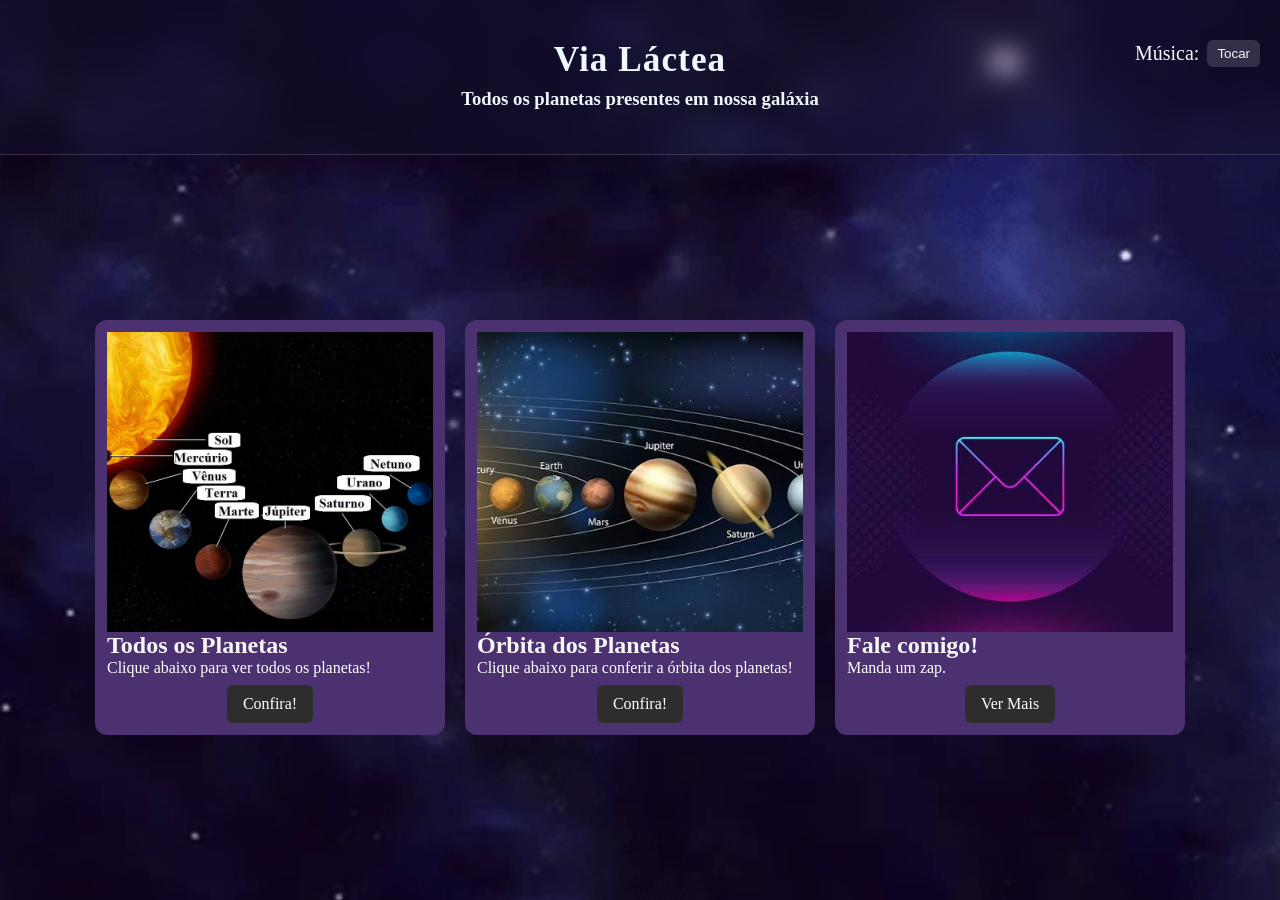
<file: index.html>
<!DOCTYPE html>
<html lang="pt-br">
<head>
    <meta charset="UTF-8">
    <meta name="viewport" content="width=device-width, initial-scale=1.0">
    <title>Site Mais ou Menos</title>
    <link rel="stylesheet" href="style.css">
</head>

<script> /*só pra testar professor*/
    function toggleMusica() {
        const audio = document.getElementById('bg-music');
        const btn = document.getElementById('play');

        if (audio.paused) {
            audio.play();
            btn.textContent = 'Tocando';
        } else {
            audio.pause();
            btn.textContent = 'Pausada';
        }
    }
</script>

<body>
    <header>
    <div class="musica">
        <span>Música:</span>
        <button id="play" onclick="toggleMusica()">Tocar</button>
    </div>

    <h1>Via Láctea</h1>
    <h3>Todos os planetas presentes em nossa galáxia</h3>

    <audio id="bg-music" src="Sky.mp3" loop></audio>
</header>

    <main>
    <div class="cards">
        <div class="card">
            <div class="card-itens">
                <img src="Planetas.jpg" alt="Todos os planetas da Via Láctea">
                <h2>Todos os Planetas</h2>
                <p>Clique abaixo para ver todos os planetas!</p>
                <a href="planetas.html" class="btn">Confira!</a>
            </div>
        </div>

        <div class="card">
            <div class="card-itens">
                <img src="orbitatitulo.jpg" alt="Órbita dos planetas">
                <h2>Órbita dos Planetas</h2>
                <p>Clique abaixo para conferir a órbita dos planetas!</p>
                <a href="orbita.html" class="btn">Confira!</a>
            </div>
        </div>

        <div class="card">
            <div class="card-itens">
                <img src="contatos.jpg" alt="Todos os planetas da Via Láctea">
                <h2>Fale comigo!</h2>
                <p>Manda um zap.</p>
                <a href="zap.html" class="btn">Ver Mais</a>
            </div>
        </div>
    </div>
</main>
    
</body>
</html>
</file>
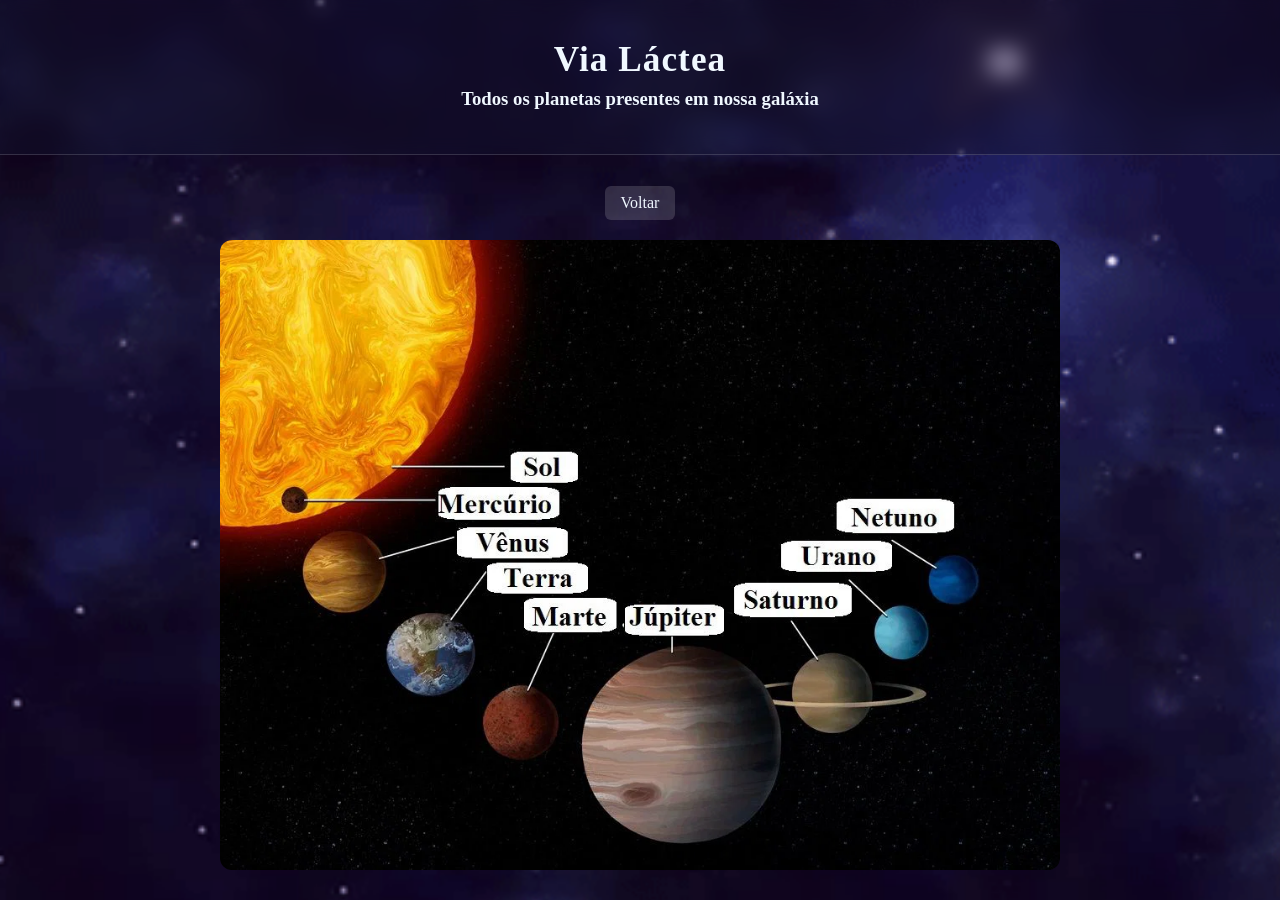
<file: planetas.html>
<!DOCTYPE html>
<html lang="pt-br">
<head>
    <meta charset="UTF-8">
    <meta name="viewport" content="width=device-width, initial-scale=1.0">
    <title>Planetas</title>
    <link rel="stylesheet" href="style.css">
</head>
<body>
    <header>
        <h1>Via Láctea</h1>
        <h3>Todos os planetas presentes em nossa galáxia</h3>


    </header>

    <main class="pagPlanetas">

        <a href="index.html" class="voltar">Voltar</a>
        <img src="Planetas.jpg" alt="Todos os planetas da Via Láctea">
    
    </main>
    
</body>
</html>
</file>
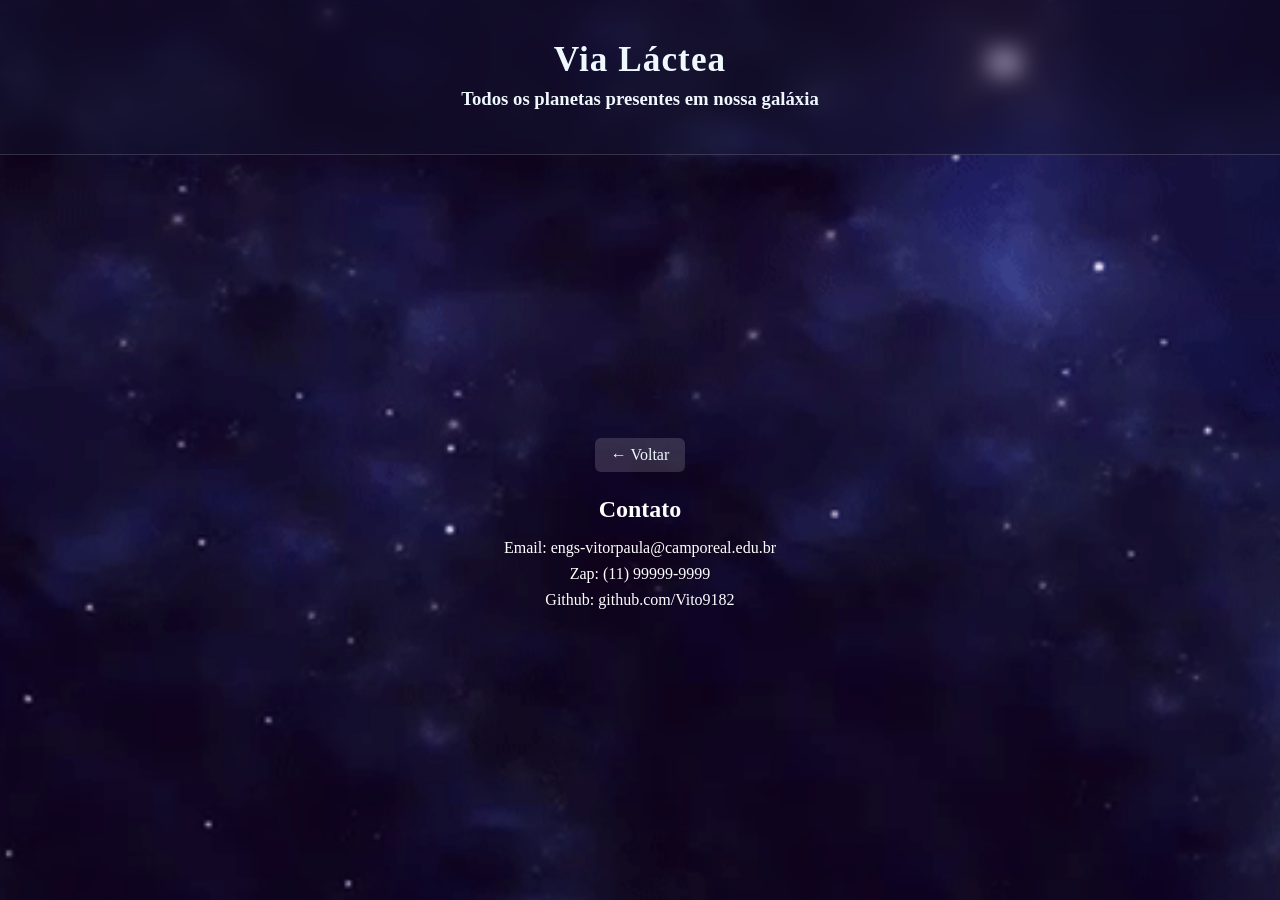
<file: zap.html>
<!DOCTYPE html>
<html lang="pt-br">
<head>
    <meta charset="UTF-8">
    <meta name="viewport" content="width=device-width, initial-scale=1.0">
    <title>Contato</title>
    <link rel="stylesheet" href="style.css">
</head>
<body>
    <header>
        <h1>Via Láctea</h1>
        <h3>Todos os planetas presentes em nossa galáxia</h3>
    </header>

    <main class="contato">
    <a href="index.html" class="voltar">← Voltar</a>

    <div class="contato-card">
        <h2>Contato</h2>
        <p>Email: engs-vitorpaula@camporeal.edu.br</p>
        <p>Zap: (11) 99999-9999</p>
        <p>Github: github.com/Vito9182</p>
    </div>
</main>
</body>
</html>
</file>
<file: style.css>
*{
    margin: 0;
}

body {
    height: 100vh;
    display: flex;
    flex-direction: column;
    background-image: url("fundoteste.gif");
    background-size: 1950px 1100px;
    background-position: center;
    background-repeat: no-repeat;
}

header {
    background: rgba(20, 20, 50, 0.45);
    backdrop-filter: blur(10px);
    -webkit-backdrop-filter: blur(10px);  
    border-bottom: 1px solid rgba(255, 255, 255, 0.15);
    color: aliceblue;
    padding: 40px 0 24px 0;
    display: flex;
    flex-direction: column;
    align-items: center;
    position: sticky;
    top: 0;
    z-index: 10;
    position: relative;
}

.pagPlanetas {
    display: flex;
    flex-direction: column;
    align-items: center;
    gap: 20px;
    min-height: 0;
}

.pagPlanetas img {
    max-width: 90vw;
    max-height: 70vh;
    display: block;
    border-radius: 12px;
}

.orbita {
    display: flex;
    flex-direction: column;
    align-items: center;
    gap: 20px;
    min-height: 0;
}

.orbita img {
    width: 700px;
    height: 500px;
    border-radius: 12px;
}

.voltar {
    font-size: 16px;
    background: rgba(255, 255, 255, 0.15);
    color: aliceblue;
    padding: 8px 16px;
    border-radius: 6px;
    text-decoration: none;
}

.voltar:hover {
    background: #510972;
}


h1 {
    font-size: 2.2rem;
    letter-spacing: 0.03em;
    margin-bottom: 8px;
}

h3 {
    margin-bottom: 20px;
}

a{
    color: rgb(243, 249, 255);
    text-decoration: none;
    margin: 0 5px;
}

a:hover{
    color: rgb(180, 220, 255);
}


main {
    display: flex;
    justify-content: center;
    align-items: center;
    flex: 1;
    min-height: 0;
}

.cards {
    display: flex;
    justify-content: center;
    align-items: stretch;
    flex-wrap: wrap;
    gap: 20px;
}

.card {
    background: #4c3170;
    width: 350px;
    border-radius: 12px;
}

.card img {
    width: 100%;
    height: 300px;
    object-fit: cover;
    display: block;
}

.card-itens {
    padding: 12px;
}

.card-itens h2 {
    white-space: nowrap;
    overflow: hidden;
    text-overflow: ellipsis;
    max-width: 100%;
    color:rgb(248, 247, 248)
}

.card-itens p {
    margin: 0 0 8px;
    color:#ffffff
}

.card-itens .btn {
    background: #2e2d2e;
    color: #ffffff;
    border: none;
    padding: 10px 16px;
    border-radius: 6px;
    cursor: pointer;
    display: block;
    width: fit-content;
    margin: 0 auto;
    text-decoration: none;
}

.card-itens .btn:hover {
    background: #510972;
}

.contato {
    display: flex;
    flex-direction: column;
    justify-content: center;
    align-items: center;
    gap: 24px;
    flex: 1;
    min-height: 0;
}

.contato-card {
    text-align: center;
    color: #ffffff;
}

.contato-card h2 {
    margin-bottom: 16px;
}

.contato-card p {
    margin-bottom: 8px;
    font-size: 16px;
}




.musica {
    position: absolute;
    right: 20px;
    display: flex;
    align-items: center;
    gap: 8px;
    font-size: 20px;
    color: aliceblue;
}

.musica button {
    background: rgba(255, 255, 255, 0.15);
    border: none;
    color: aliceblue;
    padding: 6px 10px;
    border-radius: 6px;
    cursor: pointer;
}
</file>
